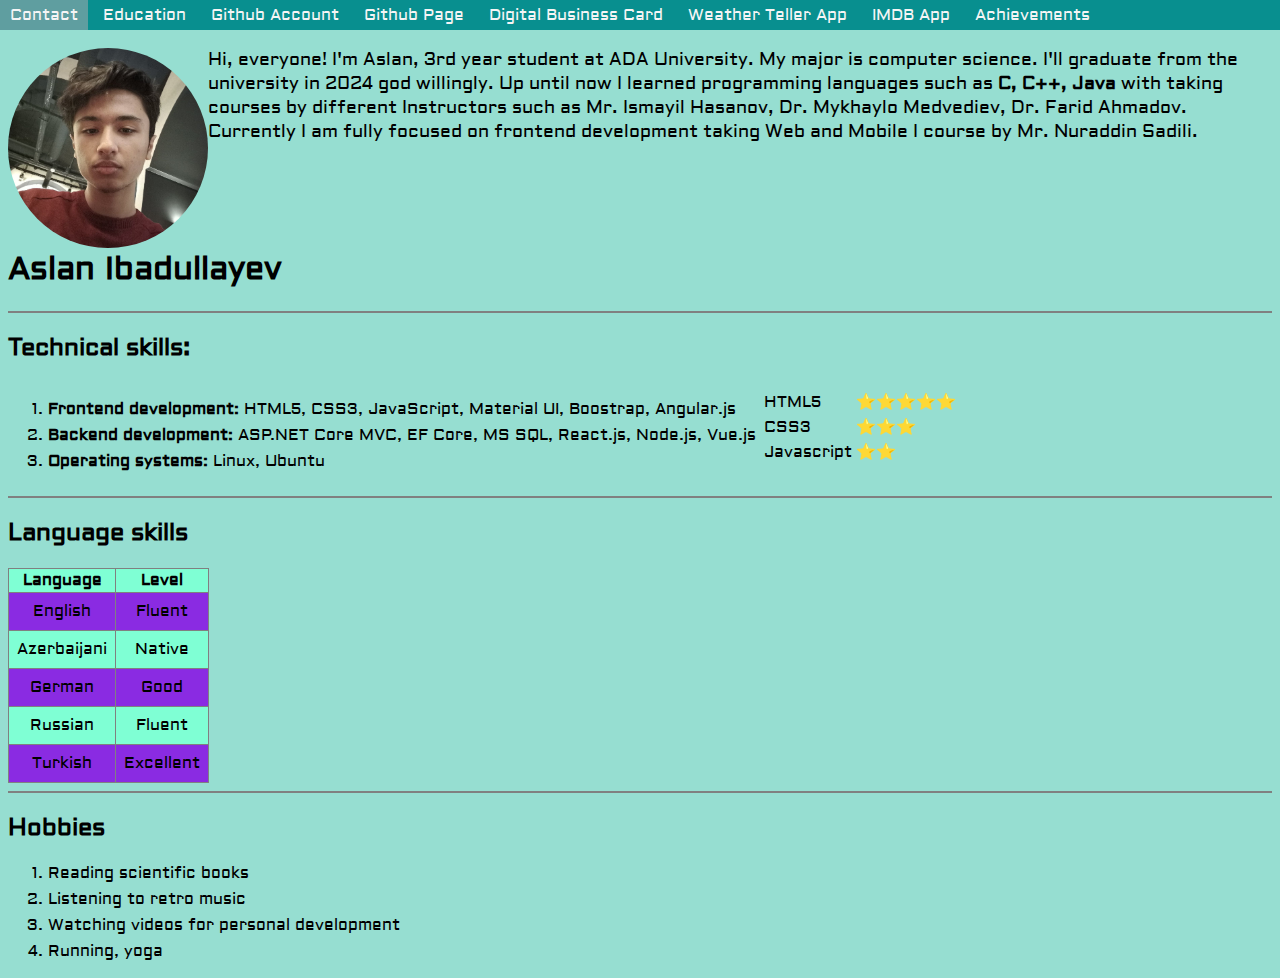
<file: index.html>
<!DOCTYPE html>
<head>
    <title>Home Page</title>
    <link rel="shortcut icon" href="images/favicon.png" type="image/x-icon">
    <meta charset="utf-8" />
    <link rel="stylesheet" href="indexstyle.css">
    <link href='https://fonts.googleapis.com/css?family=Aldrich' rel='stylesheet'>
</head>
<body>
    <header>
        <div class="nav-bar">
            <a href="./contact_me" target="_blank">Contact</a>
            <a href="./education" target="_blank">Education</a>
            <a href="https://github.com/AslanIbadullayevDev" target="_blank">Github Account</a>
            <a href="https://aslanibadullayevdev.github.io/" target="_blank">Github Page</a>
            <a href="./digitalbusinesscard" target="_blank">Digital Business Card</a>
            <a href="./weathertellerapphomepage" target="_blank">Weather Teller App</a>
            <a href="https://ggurbanov12098.github.io/IMDB-ReactApp/" target="_blank">IMDB App</a>
            <a href="#">Achievements</a>
        </div>
    </header>
    <div class="main-content">
    <main>
        <img src="images/aslanibadullayev.jpeg" alt="Aslan Ibadullayev" width="200px" height="200px">
           <p class="inline" style="font-size: 18px">Hi, everyone! I'm Aslan, 3rd year student at ADA University. 
            My major is computer science. I'll graduate from the university in 2024 god willingly.
            Up until now I learned programming languages such as <strong>C, C++, Java</strong> with taking courses by different Instructors such as Mr. Ismayil Hasanov,
            Dr. Mykhaylo Medvediev, Dr. Farid Ahmadov. Currently I am fully focused on frontend development taking Web and Mobile I course by Mr. Nuraddin Sadili.  
         </p>
         <br> 
    <h1 class="fullname">Aslan Ibadullayev</h1>
    <hr size="2px" noshade>
    <h2>Technical skills:</h2>
    <div class="inline-elements">
        <div>
    <ol>
        <li><b>Frontend development:</b> HTML5, CSS3, JavaScript, Material UI, Boostrap, Angular.js</li>
        <li><b>Backend development:</b> ASP.NET Core MVC, EF Core, MS SQL, React.js, Node.js, Vue.js</li>
        <li><b>Operating systems:</b> Linux, Ubuntu</li>
    </ol>
        </div>
        <div>
    <table class="front-tech">
        <tr>
            <td>HTML5</td><td>&#11088&#11088&#11088&#11088&#11088</td>
        </tr>
        <tr>
            <td>CSS3</td><td>&#11088&#11088&#11088</td>
        </tr>
        <tr>
            <td>Javascript</td><td>&#11088&#11088</td>
        </tr>
    </table>
    </div>
    </div>
    <hr size="2px" noshade>
    <h2><b>Language skills</b></h2>
    <table border="1px" class="table-lang-skills" >
        <th>Language</th><th>Level</th>
        <tr><td>English</td><td>Fluent</td></tr>
        <tr><td>Azerbaijani</td><td>Native</td></tr>
        <tr><td>German</td><td>Good</td></tr>
        <tr><td>Russian</td><td>Fluent</td></tr>
        <tr><td>Turkish</td><td>Excellent</td></tr>
    </table>
    <hr size="2px" noshade>
    <div class="list-items">
    <h2><b>Hobbies</b></h2>
    <ol>
        <li>Reading scientific books</li>
        <li>Listening to retro music</li>
        <li>Watching videos for personal development</li>
        <li>Running, yoga</li>
    </ol>
    </div>
    </main>
</body>
<footer>
</footer>
</div>
</html>
</file>
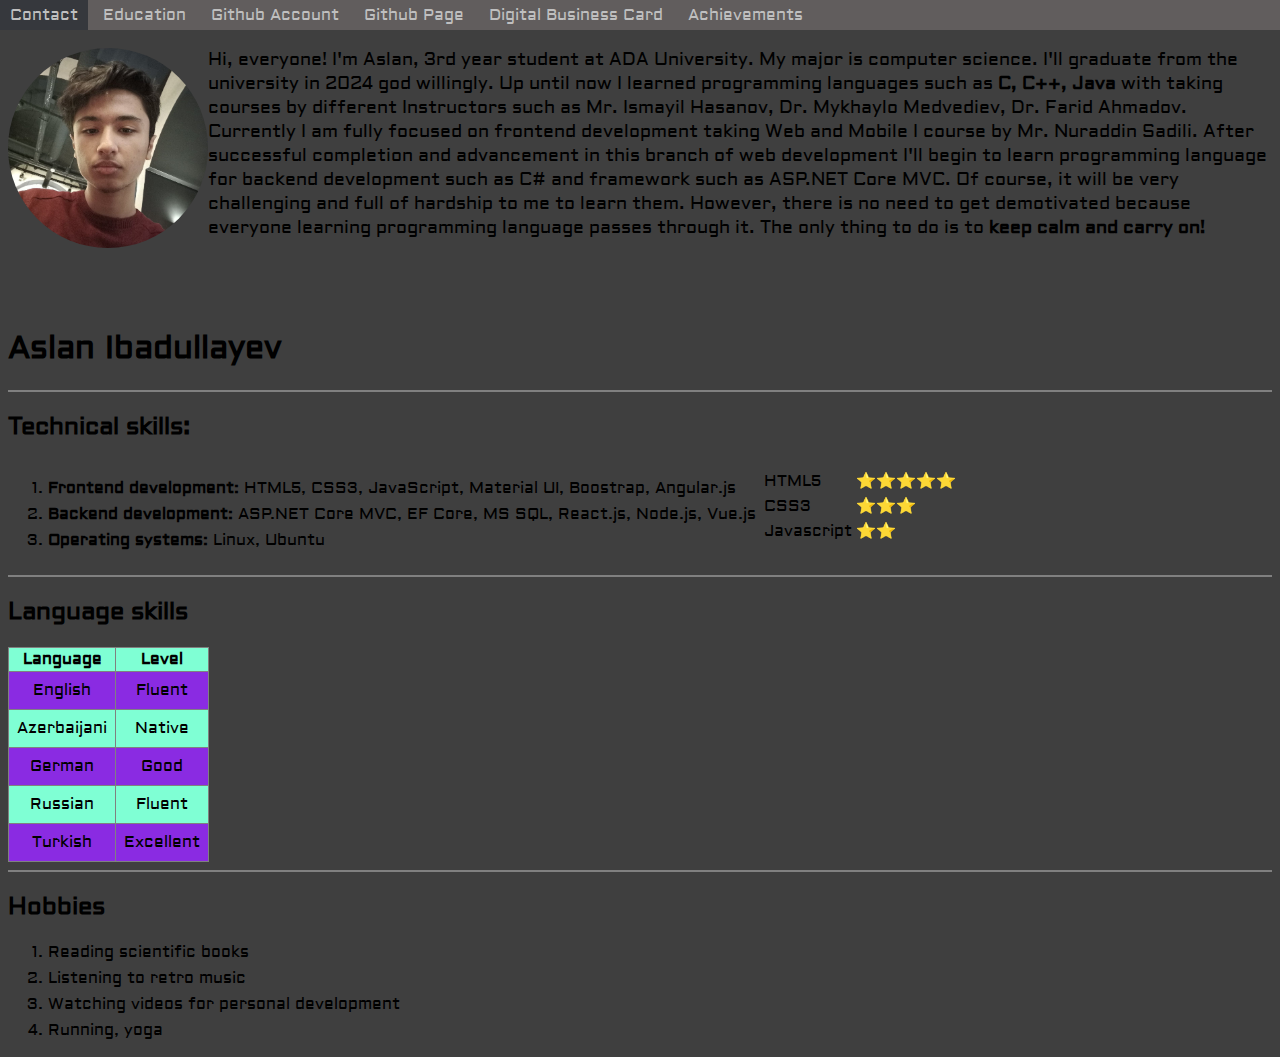
<file: wwwroot/index.html>
<!DOCTYPE html>
<head>
    <title>Home Page</title>
    <link rel="shortcut icon" href="images/favicon.png" type="image/x-icon">
    <meta charset="utf-8" />
    <link rel="stylesheet" href="indexstyle.css">
    <link href='https://fonts.googleapis.com/css?family=Aldrich' rel='stylesheet'>
</head>
<body>
    <header>
        <div class="nav-bar">
            <a href="contact_me.html" target="_blank">Contact</a>
            <a href="education.html" target="_blank">Education</a>
            <a href="https://github.com/AslanIbadullayevDev" target="_blank">Github Account</a>
            <a href="https://aslanibadullayevdev.github.io/" target="_blank">Github Page</a>
            <a href="digitalbusinesscard.html" target="_blank">Digital Business Card</a>
            <a href="#">Achievements</a>
        </div>
    </header>
    <div class="main-content">
    <main>
        <img src="/images/aslanibadullayev.jpeg" alt="Aslan Ibadullayev" width="200px" height="200px">
           <p class="inline" style="font-size: 18px">Hi, everyone! I'm Aslan, 3rd year student at ADA University. 
            My major is computer science. I'll graduate from the university in 2024 god willingly.
            Up until now I learned programming languages such as <strong>C, C++, Java</strong> with taking courses by different Instructors such as Mr. Ismayil Hasanov,
            Dr. Mykhaylo Medvediev, Dr. Farid Ahmadov. Currently I am fully focused on frontend development taking Web and Mobile I course by Mr. Nuraddin Sadili.
            After successful completion and advancement in this branch of web development I'll begin to learn programming language for backend development
            such as C# and framework such as ASP.NET Core MVC. Of course, it will be very challenging and full of hardship to me to learn them. However,
            there is no need to get demotivated because everyone learning programming language passes through it. The only thing to do is to <b>keep calm and carry on!</b>  
         </p>
         <br> 
    <h1 class="fullname">Aslan Ibadullayev</h1>
    <hr size="2px" noshade>
    <h2>Technical skills:</h2>
    <div class="inline-elements">
        <div>
    <ol>
        <li><b>Frontend development:</b> HTML5, CSS3, JavaScript, Material UI, Boostrap, Angular.js</li>
        <li><b>Backend development:</b> ASP.NET Core MVC, EF Core, MS SQL, React.js, Node.js, Vue.js</li>
        <li><b>Operating systems:</b> Linux, Ubuntu</li>
    </ol>
        </div>
        <div>
    <table class="front-tech">
        <tr>
            <td>HTML5</td><td>&#11088&#11088&#11088&#11088&#11088</td>
        </tr>
        <tr>
            <td>CSS3</td><td>&#11088&#11088&#11088</td>
        </tr>
        <tr>
            <td>Javascript</td><td>&#11088&#11088</td>
        </tr>
    </table>
    </div>
    </div>
    <hr size="2px" noshade>
    <h2><b>Language skills</b></h2>
    <table border="1px" class="table-lang-skills" >
        <th>Language</th><th>Level</th>
        <tr><td>English</td><td>Fluent</td></tr>
        <tr><td>Azerbaijani</td><td>Native</td></tr>
        <tr><td>German</td><td>Good</td></tr>
        <tr><td>Russian</td><td>Fluent</td></tr>
        <tr><td>Turkish</td><td>Excellent</td></tr>
    </table>
    <hr size="2px" noshade>
    <div class="list-items">
    <h2><b>Hobbies</b></h2>
    <ol>
        <li>Reading scientific books</li>
        <li>Listening to retro music</li>
        <li>Watching videos for personal development</li>
        <li>Running, yoga</li>
    </ol>
    </div>
    </main>
</body>
<footer>
</footer>
</div>
</html>
</file>
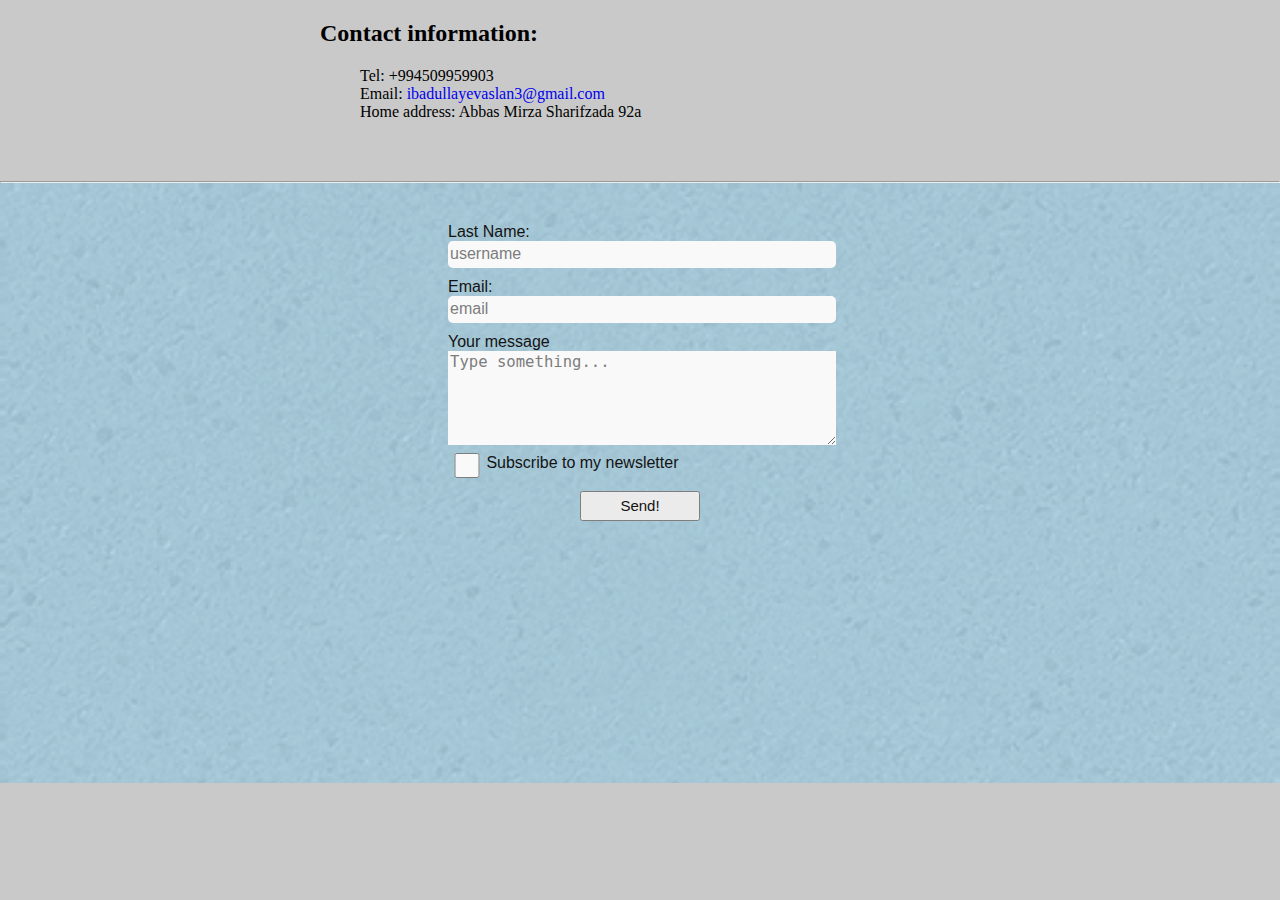
<file: contact_me.html>
<!DOCTYPE html>
<html lang="en">
<head>
    <meta charset="UTF-8">
    <title>Contact information page</title>
    <link rel="stylesheet" href="stylecontactme.css">
</head>
<body>
    <div class="contact-info">
    <h2><b>Contact information:</b></h2>
    <ol>
        <li>Tel: +994509959903</li>
        <li>Email: <a href="mailto:ibadullayevaslan3@gmail.com">ibadullayevaslan3@gmail.com</a></li>
        <li>Home address: Abbas Mirza Sharifzada 92a</li>
    </ol>
    </div>
    <hr>
    <div class="back-image" style="height: 600px;">
    <form action="mailto:shahanaibadullayeva" enctype="text/plain" method="post">
        <div class="input-element">
        <label for="lastname">Last Name: <br><input type="text" name="lastname" id="lastname" placeholder="username"></label>
        </div>
        <div class="input-element">
        <label for="email">Email:<input type="email" name="email" id="email" placeholder="email"></label>
        </div>
        <label for="message">Your message</label>
        <br>
        <textarea name="message" id="message" cols="31" rows="5" placeholder="Type something..."></textarea>
        <br>
        <input type="checkbox" name="subnewsletter" id="subnewsletter"><label for="subnewsletter">Subscribe to my newsletter</label>
        <br>
        <div class="submit-btn">
        <button type="submit">Send!</button>
        </div>
    </form>
</div>
    
</body>
</html>
</file>
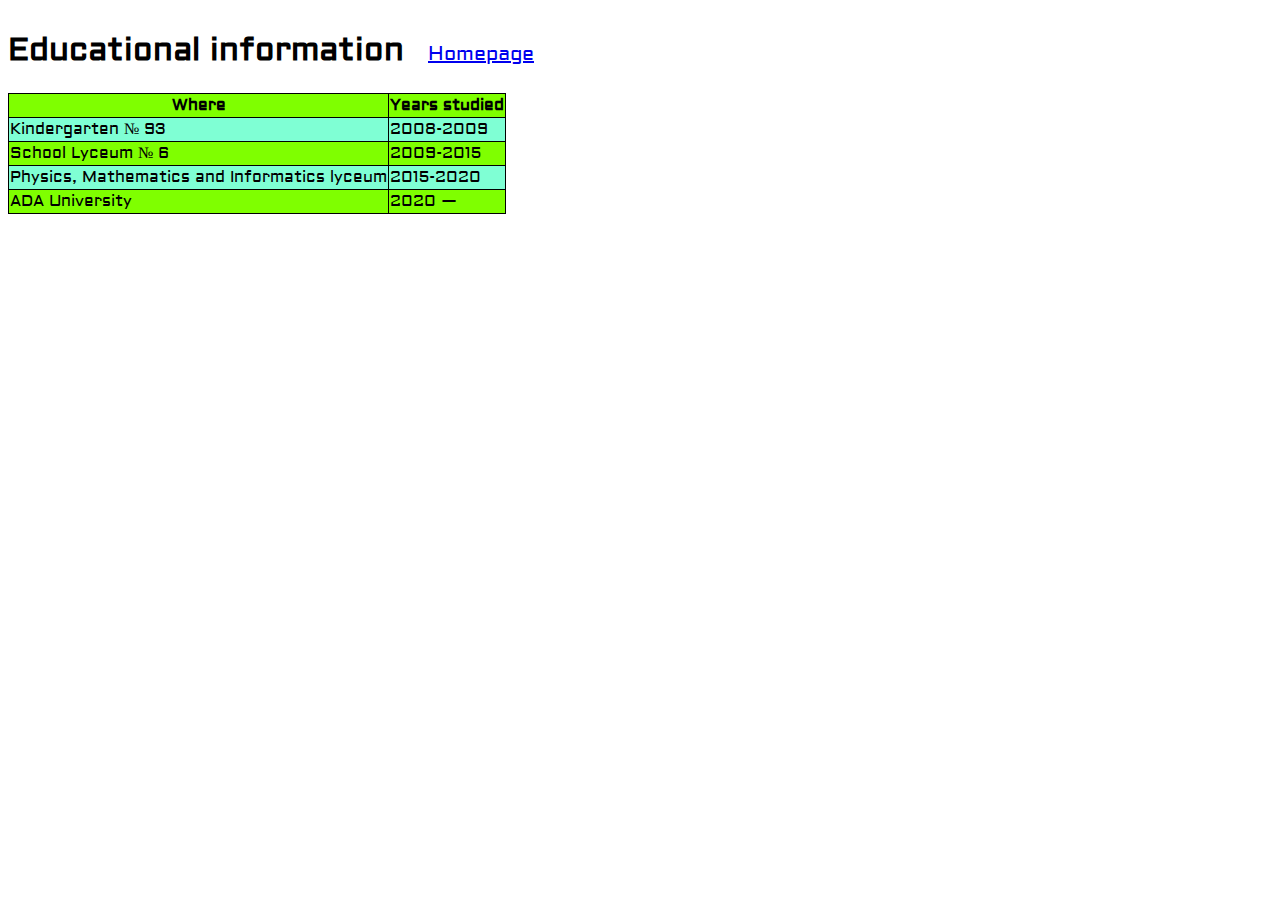
<file: education.html>
<!DOCTYPE html>
<html>
    <head>
        <title>My Education</title> 
        <meta charset="UTF-8">
        <link rel="stylesheet" href="education.css">
        <link href='https://fonts.googleapis.com/css?family=Aldrich' rel='stylesheet'>
    </head>
    <body>
        <header>
            <div class="inline">
            <h1>Educational information</h1>     <p><a href="index.html">Homepage</a></p>
            </div>
        </header>
        <main>
            <table >
                <th>Where</th><th>Years studied</th>
                <tr><td>Kindergarten № 93</td><td>2008-2009</td></tr>
                <tr><td>School Lyceum № 6</td><td>2009-2015</td></tr>
                <tr><td>Physics, Mathematics and Informatics lyceum</td><td>2015-2020</td></tr>
                <tr><td>ADA University</td><td>2020 — </td></tr>
            </table>
        </main>
        <footer>
            
           
        </footer>
    </body>
</html>
</file>
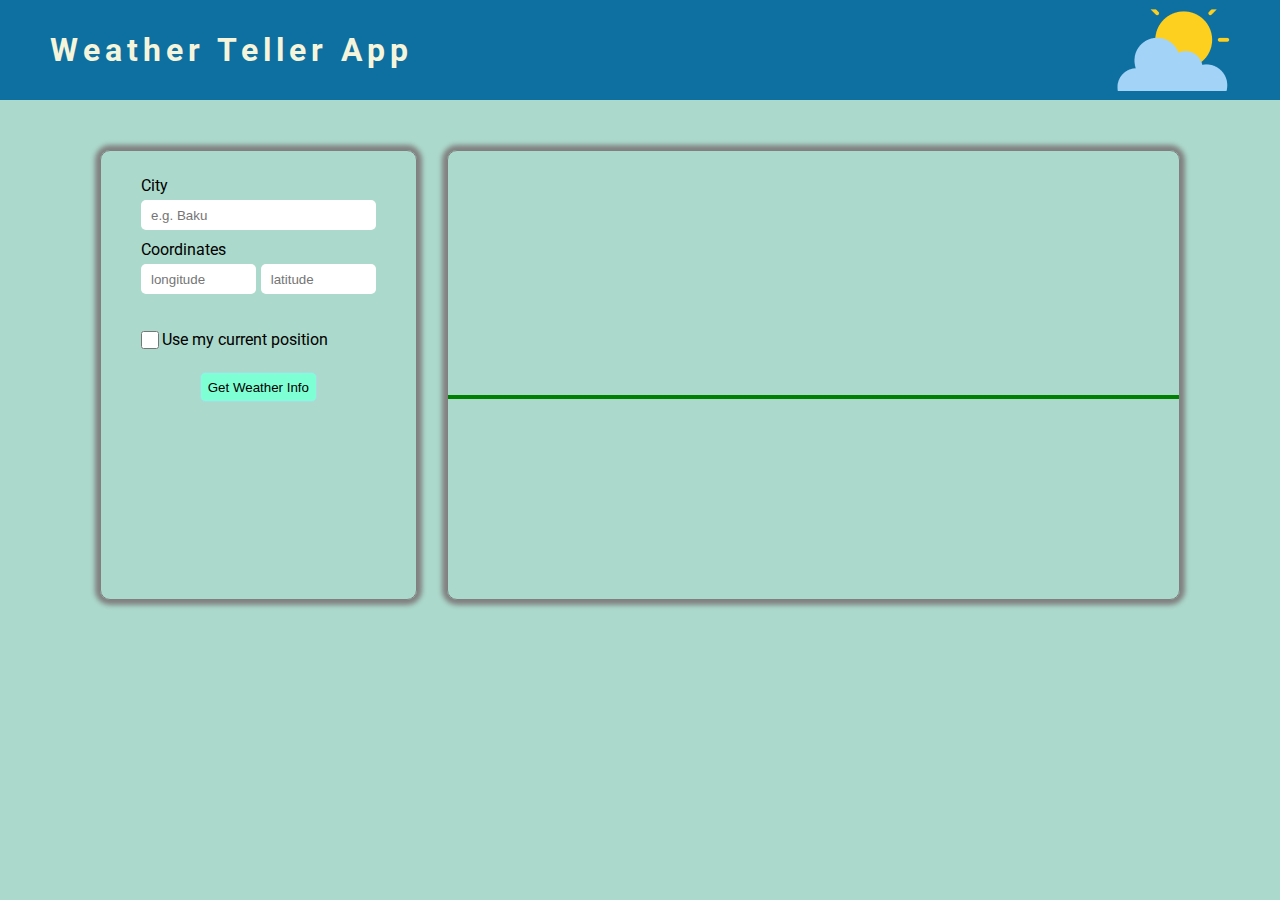
<file: weathertellerapphomepage.html>
<!DOCTYPE html>
<html lang="en">
<head>
    <meta charset="UTF-8">
    <meta http-equiv="X-UA-Compatible" content="IE=edge">
    <meta name="viewport" content="width=device-width, initial-scale=1.0">
    <title>Document</title>
    <link rel="stylesheet" href="style.css">
    <link rel="preconnect" href="https://fonts.googleapis.com">
    <link rel="preconnect" href="https://fonts.gstatic.com" crossorigin>
    <link href="https://fonts.googleapis.com/css2?family=Roboto&display=swap" rel="stylesheet">
</head>
<body>
    <div class="container">
        <header>
            <nav>
                <h1>Weather Teller App</h1>
                <img src="logo.png" alt="weather-teller-app logo" class="nav-logo"/>
            </nav>
        </header>
        <main>
            <div class="weather-info-section">
                <div class="weather-info-input">
                    <label for="cityname">City</label>
                    <input type="text" oninput="CityNameEntered()" name="cityname" id="cityname" placeholder="e.g. Baku">
                    <div class="coordinates"><label for="coordinates">Coordinates</label><br>
                    <div class="longlat"><input oninput="CoordinatesManuallyEntered()" type="text" name="longitude" id="longitude" placeholder="longitude"><input type="text" oninput="CoordinatesManuallyEntered()" name="latitude" id="latitude" placeholder="latitude"></div>
                    </div>
                    <p class="validationerrormessage">errormessage</p>
                    <div class="currentposition">
                        <input onclick="displayResult()" type="checkbox" name="usecurrentposition" id="usecurrentposition"><label for="usecurrentposition">Use my current position</label>
                    </div>
                    <div class="getinfo">
                        <button onclick="GetWeatherInfo()" class="getinfobtn">Get Weather Info</button>
                    </div>
                </div>
                <div class="weather-info-output">
                    <div class="countryinfo">
                        <figure>
                            <div id="countryflag"></div>
                            <figcaption class="countryfullname"></figcaption>
                        </figure>
                    </div>
                    <div class="nonweatherinfo">
                        <table style="border-top-left-radius: 10px;" class="table">
                            <tr><td style="border-top-left-radius: 10px;">Response retrieved at:</td><td class="dt"></td></tr>
                            <tr><td>Sunrise</td><td class="sunrise"></td></tr>
                            <tr><td>Sunset </td><td class="sunset"></td></tr>
                        </table>
                    </div>
                    <hr noshade>
                    <div class="cityweatherinfo">
                        <table class="temp-data table1">
                            <tr><td>current temperature</td><td class="current_temp"></td></tr>
                            <tr><td>maximum temperature</td><td class="temp_max"></td></tr>
                            <tr><td>minimum temperature</td><td class="temp_min"></td></tr>
                            <tr><td>feels like</td><td class="feels_like_temp"></td></tr>
                            <tr><td>humidity</td><td class="humidity"></td></tr>
                            <tr><td>pressure</td><td class="pressure"></td></tr>
                        </table>
                        <table class="weather-data table1">
                            <tr><td>Weather condition</td><td class="weathercondition"></td></tr>
                            <tr><td>Detailed description</td><td class="detailed"></td></tr>
                        </table>
                        <table class="wind-data table1">
                            <tr><td>Wind speed</td><td class="speed"></td></tr>
                            <tr><td>Wind gust</td><td class="gust"></td></tr>
                            <tr><td>Wind direction</td><td class="direction"></td></tr>
                        </table>
                    </div>
                </div>
            </div>
        </main>
        <footer></footer>
    </div>
    <script type="text/javascript" src="index.js"></script>
    <script src='./getgeolocation.js'></script>
    <script src='./getweatherinfo.js'></script>
</body>
</html>
</file>
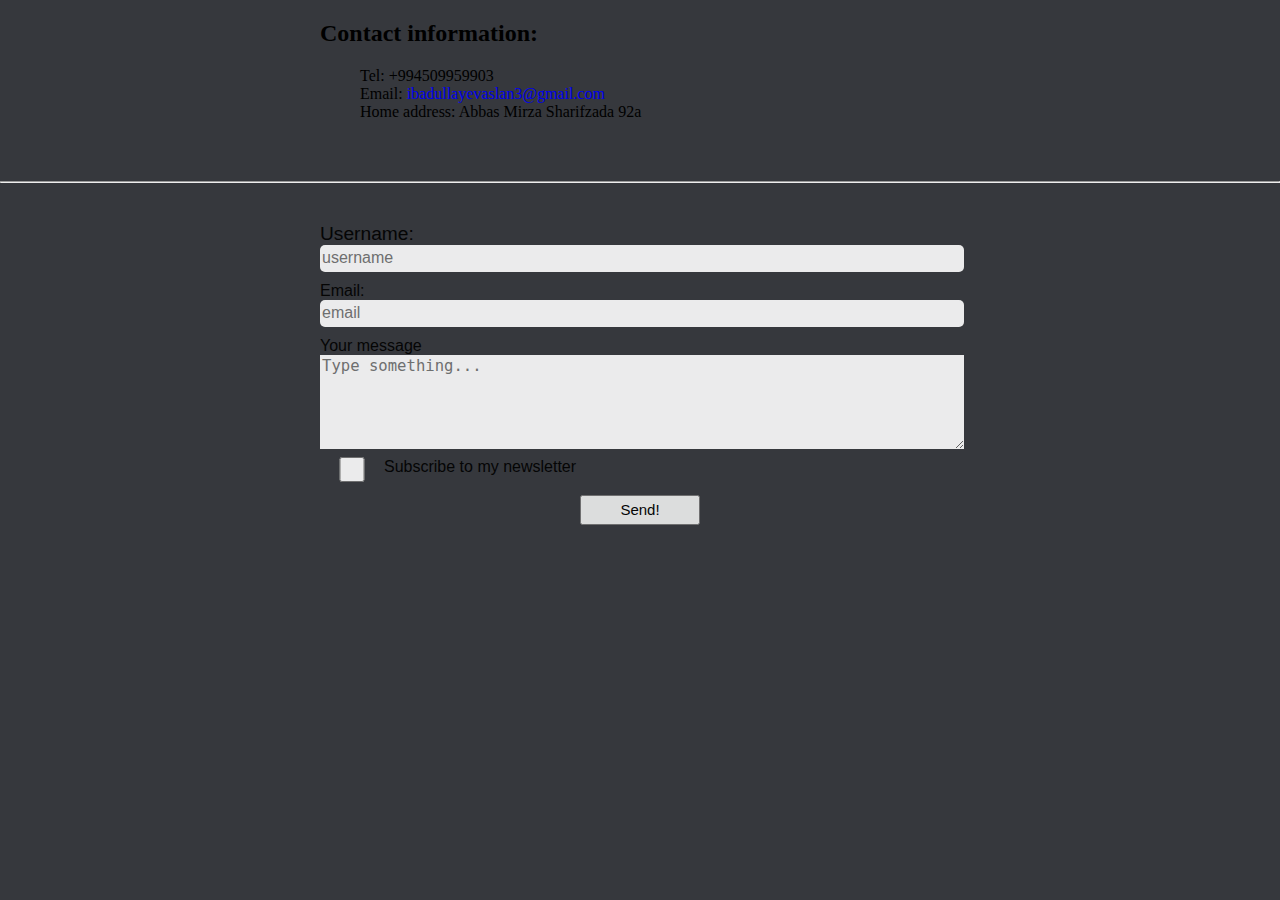
<file: wwwroot/contact_me.html>
<!DOCTYPE html>
<html lang="en">
<head>
    <meta charset="UTF-8">
    <title>Contact information page</title>
    <link rel="stylesheet" href="stylecontactme.css">
</head>
<body>
    <div class="contact-info">
    <h2><b>Contact information:</b></h2>
    <ol>
        <li>Tel: +994509959903</li>
        <li>Email: <a href="mailto:ibadullayevaslan3@gmail.com">ibadullayevaslan3@gmail.com</a></li>
        <li>Home address: Abbas Mirza Sharifzada 92a</li>
    </ol>
    </div>
    <hr>
    <div class="back-image" style="height: 600px;">
    <form action="mailto:shahanaibadullayeva" enctype="text/plain" method="post">
        <div class="input-element">
        <label for="username" style="font-size: larger;">Username: <br><input type="text" name="username" id="username" placeholder="username"></label>
        </div>
        <div class="input-element">
        <label for="email">Email: <br><input type="email" name="email" id="email" placeholder="email"></label>
        </div>
        <label for="message">Your message</label>
        <br>
        <textarea name="message" id="message" cols="31" rows="5" placeholder="Type something..."></textarea>
        <br>
        <input type="checkbox" name="subnewsletter" id="subnewsletter"><label for="subnewsletter">Subscribe to my newsletter</label>
        <br>
        <div class="submit-btn">
        <button type="submit">Send!</button>
        </div>
    </form>
</div>
    
</body>
</html>
</file>
<file: indexstyle.css>
* {
    box-sizing: border-box;
}

body
{
    margin: 0;
    background-color: #96DED1;
    font-family: "Aldrich";
    overflow-y: scroll;
}

header {
    margin: 0;
}

.list-items
{
    border-radius: 2px;
    border-color: black;
}

img 
{
    border-radius: 60%;
}

li
{
    margin-top: 5px;
    margin-bottom: 5px;
}

.table1
{
    font-size: 20px;
    font-family: Verdana, Geneva, Tahoma, sans-serif;
}

.table-lang-skills
{
    border-collapse: collapse;
}

.table-lang-skills tr:nth-child(2n-1)
{
    background-color: aquamarine;
}

.table-lang-skills tr:nth-child(2n)
{
    background-color: blueviolet;
}

.table-lang-skills tr td
{
    text-align: center;
    padding: 0.5rem;
}

footer
{
    background-color: white;
}

.list-items ol li:hover
{
    color: rgb(230, 41, 41);
}

.table1 td:nth-child(2)
{
    background-color: rgb(151, 226, 121);
}

.inline-elements div
{
    display: inline-block;
}
.inline-elements div:nth-child(2) tr
{
    margin-top: 0%;
}
.front-tech
{
    border: 1px;
    border-color: black;
}

.nav-bar-sticky {
    background-color: #2b4629;
    text-align: right;
}

a:link { text-decoration: none; }
a:visited { text-decoration: none; }
a:hover { text-decoration: none; color: #bfbfbf; }
a:active { text-decoration: none; }

img {
    float: left;
    background-color: #3f3f3f;
}

.fullname {
    clear:left;
    margin-top: 3rem;  
}

.main-content {
    margin-left: 8px;
    margin-right: 8px;  
}

header {
    position: sticky;
    top: 0%;
}

.nav-bar {
    overflow: hidden;
    display: inline-flex;
    background-color: #088F8F;
    width: 100%;
    height: 30px;
    column-gap: 5px;
}

.nav-bar a {   
    vertical-align: middle;
    text-align: center;
    color: whitesmoke;
    padding: 5px 10px;
}
.nav-bar a:hover{
    background-color: #5F9EA0;
    transition: 0.3s;
}
.nav-bar select{
    background-color: #088F8F;
    border: 0;
    outline: none;
    color: whitesmoke;
    font-family: 'Aldrich';
    font-size: 16px;
    appearance: none;
    margin-left: auto;
    padding: 5px 10px;
}
.nav-bar select:focus{
    border: none;
    outline: none;
}
.nav-bar select:hover {
    background-color: #5F9EA0;
}

option {
    background-color: #088F8F;
    padding: 10px 5px;
    color: whitesmoke;
}

option:hover{
    background-color: #5F9EA0;
}
</file>
<file: wwwroot/indexstyle.css>
* {
    box-sizing: border-box;
}

body
{
    margin: 0;
    background-color: #3f3f3f;
    font-family: "Aldrich";
}

header {
    margin: 0;
}

.list-items
{
    border-radius: 2px;
    border-color: black;
}

img 
{
    border-radius: 60%;
}

li
{
    margin-top: 5px;
    margin-bottom: 5px;
}

.table1
{
    font-size: 20px;
    font-family: Verdana, Geneva, Tahoma, sans-serif;
}

.table-lang-skills
{
    border-collapse: collapse;
}

.table-lang-skills tr:nth-child(2n-1)
{
    background-color: aquamarine;
}

.table-lang-skills tr:nth-child(2n)
{
    background-color: blueviolet;
}

.table-lang-skills tr td
{
    text-align: center;
    padding: 0.5rem;
}

footer
{
    background-color: white;
}

.list-items ol li:hover
{
    color: rgb(230, 41, 41);
}

.table1 td:nth-child(2)
{
    background-color: rgb(151, 226, 121);
}

.inline-elements div
{
    display: inline-block;
}
.inline-elements div:nth-child(2) tr
{
    margin-top: 0%;
}
.front-tech
{
    border: 1px;
    border-color: black;
}

.nav-bar-sticky {
    background-color: #36383d;
    text-align: right;
}

a:link { text-decoration: none; }
a:visited { text-decoration: none; }
a:hover { text-decoration: none; color: #bfbfbf; }
a:active { text-decoration: none; }

img {
    float: left;
    background-color: #3f3f3f;
}

.fullname {
    clear:left;
    margin-top: 3rem;  
}

.main-content {
    margin-left: 8px;
    margin-right: 8px;
}

.nav-bar {
    overflow: hidden;
    display: inline-flex;
    background-color: #615d5d;
    width: 100%;
    height: 30px;
    column-gap: 5px;
}

.nav-bar a {
    vertical-align: middle;
    text-align: center;
    color: #bfbfbf;
    padding: 5px 10px;
}

.nav-bar a:hover{
    background-color: #36383d;
    transition: 0.3s;
}
</file>
<file: stylecontactme.css>
body {
    background-image: url('./images/image-2vnbkbv4.png');
    margin: 0;
}
a {
    text-decoration: none;
}

label {
    font-family: sans-serif;
}
ol {
    list-style-type: none;
}
form 
{
    width: 30%;
    margin-left: auto;
    margin-right: auto;
    padding-top: 40px;
}
.input-element {
    margin-bottom: 10px;
}

input{
    width: 100%;
    height: 25px;
    font-size: medium;
    border-radius: 5px;
    border-color: white;
    border-style: none;
}

input:focus {
    outline: red solid 1px;
}

textarea {
    width: 100%;
    font-size: larger;
    border-style: none;
}

textarea:focus {
    outline: red solid 1px;
}

.contact-info {
    width: 50%;
    margin: auto;
}

button[type="submit"] 
{
    font-size: 15px;
    width: 120px;
    height: 30px;
    margin: 10px auto;
}

.submit-btn {
    text-align: center;
}

.back-image {
    background-image:url('./images/contact.png');
    background-size: cover;
    opacity: 0.9;
}
#subnewsletter {
    width: 10%;
    vertical-align: middle;
    margin-left: 0;
    margin-right: 0;
    margin-top: 4px;
}

label:last-of-type {
    margin-top: 15px;
}

textarea:hover {
    transition: 0.5s;
    background-color: rgb(85, 211, 211);
    border-radius: 5px;
}

input:hover {
    transition: 0.3s;
    background-color: rgb(85, 211, 211);
}

hr {
    margin-top: 60px;
    margin-bottom: 0;
}
</file>
<file: education.css>
table, th, td
{
    border: 1px solid black;
    border-color: black;
    border-collapse: collapse;
    font-size: 16px;
    font-family: 'Aldrich';
}


h1
{
    font-family: 'Aldrich';
}
a
{
    font-size: 20px;
    font-family: "Aldrich";
}
.inline h1, p
{
    display: inline-block;
}
div p
{
    margin-left: 20px;
}
table tr:nth-child(2n)
{
        background-color: aquamarine;
}
table tr:nth-child(2n-1)
{
        background-color: chartreuse;
}
</file>
<file: style.css>
* {
    box-sizing: border-box;
}

body {
    margin: 0;
    background-color: #ABD9CB;
    font-family: 'Roboto', sans-serif;
}

nav {
    height: 100px;
    display: flex;
    justify-content: start;
    align-items: center;
    background-color: #0e70a1;
    flex-wrap: wrap;
}

nav h1 {
    margin-left: 50px;
    color: beige;
    letter-spacing: 5px;
}

.nav-logo {
    margin-left: auto;
    margin-right: 50px;
}

.weather-info-section {
    width: 100%;
    display: flex;
    flex-wrap: wrap;
    column-gap: 30px;
    padding-top: 50px;
    padding-left: 100px;
    padding-right: 100px;
    flex-wrap: nowrap;
    justify-content: center;
    align-items: center;
}

.weather-info-input, .weather-info-output {
    width: 50%;
    height: 450px;
    border: 1px solid gray;
    border-radius: 10px;
    box-shadow: 0 0 5px 5px gray;
}

.weather-info-input {
    padding-top: 25px;
    padding-bottom: 25px;
    padding-left: 40px;
    padding-right: 40px;
    width: 30%;
}

label {
    margin-bottom: 5px;
}

input {
    margin-top: 5px;
    border: none;
    border-radius: 5px;
    height: 30px;
    padding: 10px;
    outline: none;
}

input:hover{
    transition: 0.5s;
    background-color: cyan;
}

input:focus {
    transition: 0.6s;
    outline: 1px solid blue;
}

/*  INPUTS AND LABELS */
.coordinates {
    margin-top: 10px;
}

.longlat {
    display: flex;
    flex-wrap: wrap;
    width: 100%;
}

input[name="cityname"]
{
    width: 100%;
}

input[name="longitude"], input[name="latitude"]
{
  width: 49%;
}

input[name="latitude"]
{
    margin-left: auto;
}

input[type="radio"]:active
{
    outline: none;
}

.centeralongyaxis {
    margin-top: 10px;
    display: flex;
    align-items: center;
}

.getinfobtn{
    width: 50%;
    height: 30px;
    border: 1px solid lightblue;
    border-radius: 5px;
    background-color: aquamarine;
}

.getinfobtn:hover {
    background-color: aqua;
    transition: 0.3s;
    cursor: pointer;
}

.getinfobtn:active {
    outline: 1px solid blue;
    transform: scale(0.95);
    transition: 0.1s;
}

.center {
    display: flex;
    justify-content: center;
    align-items: center;
}

.currentposition {
    margin-top: 10px;
    display: flex;
    align-items: center;
}

.currentposition label{
    margin: 0;
}

input[name="usecurrentposition"]
{
    margin-left: 0;
    width: 18px;
    height: 18px;
}

.getinfo {
    margin-top: 20px;
    display: flex;
    justify-content: center;
}

.validationerrormessage {
    visibility: hidden;
    margin-top: 7px;
    margin-bottom: 7px;
    font-size: small;
    color: red;
}

.weather-info-output {
    display: flex;
    flex-direction: row-reverse;
    flex-wrap: wrap;
    width: 70%;
}

.cityinfo{
    width: 50%;
}

.countryinfo {
    width: 50%;
    height: 50%;
}

#countryflag {
    width: 100%;
    height: 90%;
    background-image: none;
    background-repeat: no-repeat;
    background-size: cover;
    background-position: center;
    border: 1px solid unset;
    border-top-right-radius: 10px;
    margin-left: auto;
}

figure {
    width: 100%;
    height: 100%;
    margin: 0%;
}

.countryfullname {
    width: 100%;
    margin-top: 7px;
    text-align: center;

}

.nonweatherinfo {
    width: 50%;
    height: 45%;
}

.cityweatherinfo {
    width: 100%;
    height: 45%;
}

.table {
    width: 100%;
    visibility: hidden;
}

.nonweatherinfo > table, th, td {
    border: 1px solid black;
    border-collapse: collapse;
}

.nonweatherinfo > table {
    width: 100%;
    height: 100%;
}

.nonweatherinfo > table > td{
    text-align: center;
}

hr {
    border: 2px solid green;
    width: 100%;
    background-color: green;
    margin-top: 20px;
}

.cityweatherinfo {
    display: flex;
    justify-content: space-around;
    column-gap: 10px;
    padding-top: 10px;
    padding-left: 30px;
    padding-right: 30px;
    padding-bottom: 40px;
}

.cityweatherinfo > table, th, td {
    border: 1px solid black;
    border-collapse: collapse;
}

.cityweatherinfo {
    visibility: hidden;
}
</file>
<file: wwwroot/stylecontactme.css>
body {
    background-color: #36383d;
    margin: 0;
}
a {
    text-decoration: none;
}

label {
    font-family: sans-serif;
}
ol {
    list-style-type: none;
}
form 
{
    width: 50%;
    margin-left: auto;
    margin-right: auto;
    padding-top: 40px;
}
.input-element {
    margin-bottom: 10px;
}

input{
    width: 100%;
    height: 25px;
    font-size: medium;
    border-radius: 5px;
    border-color: white;
    border-style: none;
}

input:focus {
    outline: red solid 1px;
}

textarea {
    width: 100%;
    font-size: larger;
    border-style: none;
}

textarea:focus {
    outline: red solid 1px;
}

.contact-info {
    width: 50%;
    margin: auto;
}

button[type="submit"] 
{
    font-size: 15px;
    width: 120px;
    height: 30px;
    margin: 10px auto;
}

.submit-btn {
    text-align: center;
}

.back-image {
    background-image: url('https://upload.wikimedia.org/wikipedia/commons/d/dd/Flag_of_Azerbaijan.svg');
    background-size: cover;
    opacity: 0.9;
}
#subnewsletter {
    width: 10%;
    vertical-align: middle;
    margin-left: 0;
    margin-right: 0;
    margin-top: 4px;
}

label:last-of-type {
    margin-top: 15px;
}

textarea:hover {
    transition: 0.5s;
    background-color: rgb(85, 211, 211);
    border-radius: 5px;
}

input:hover {
    transition: 0.3s;
    background-color: rgb(85, 211, 211);
}

hr {
    margin-top: 60px;
    margin-bottom: 0;
}
</file>
